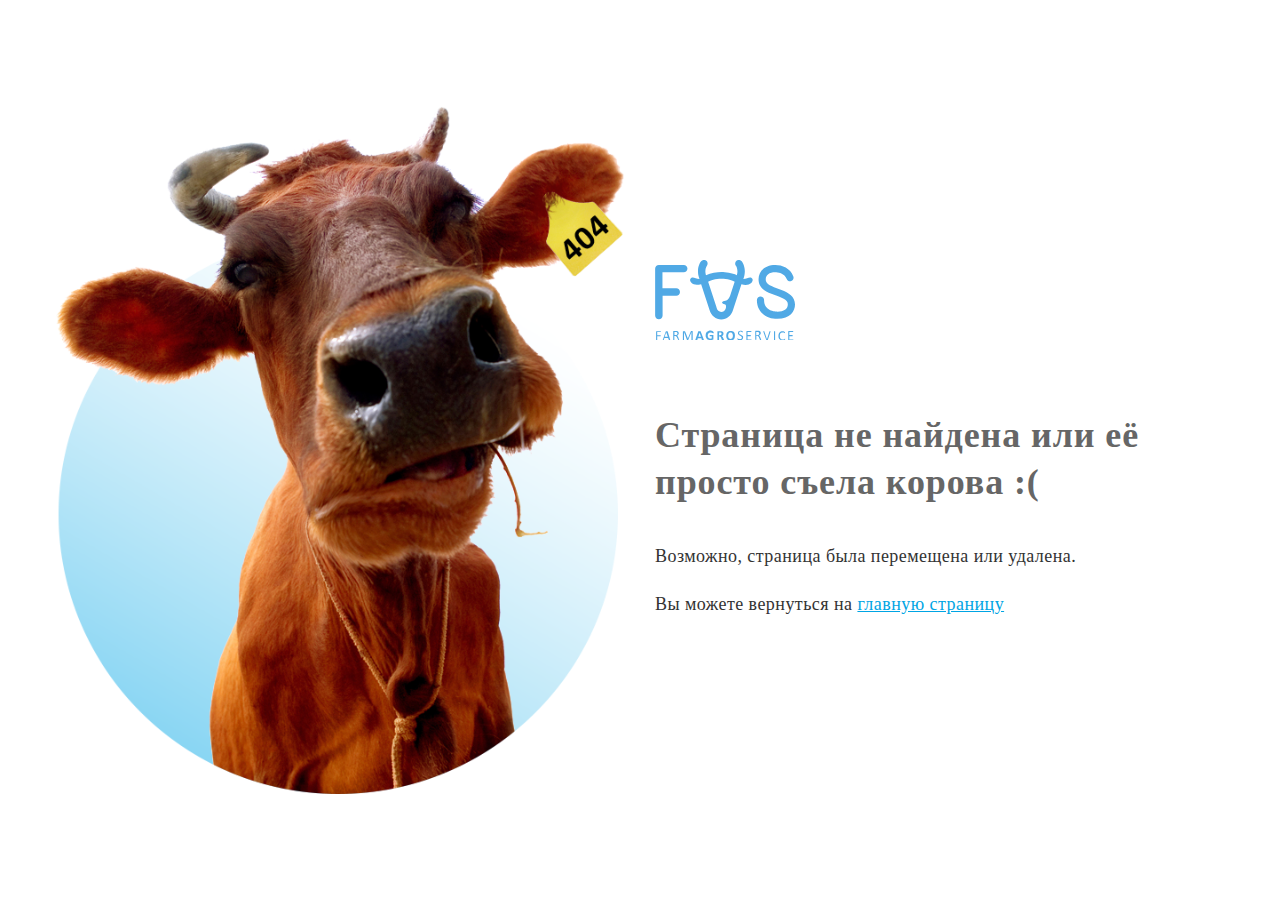
<file: 404-page.html>
<!DOCTYPE html>
<html lang="ru">
<head>
	<meta charset="UTF-8">
	<meta name="viewport" content="width=device-width, initial-scale=1, initial-scale=1.0,maximum-scale=1, minimum-scale=1">
	<title>Document</title>

	<link rel="stylesheet" href="css/styles.css">
</head>
<body>
	
	<main class="error-page">
		<div class="row align-middle">
			<div class="columns small-12 medium-6">
				<img src="img/png/404-error.png" alt="">
			</div>
			<div class="columns small-12 medium-6">
				<div class="error-col">
					<img src="img/logo/logo.svg" alt="">
					<div class="error-title">Страница не найдена или её просто съела корова :(</div>
					<div class="error-text">
						<p>Возможно, страница была перемещена или удалена.</p>
						<p>Вы можете вернуться на <a href="#">главную страницу</a></p>
					</div>
				</div>
			</div>
		</div>
	</main>

	<script src="js/scripts.js"></script>
	<script src="js/app.js"></script>
</body>
</html>
</file>
<file: css/styles.css>
@import url(https://fonts.googleapis.com/css?family=Montserrat:300,400,400i,500,600i,700,800,900&subset=cyrillic);@import url(foundation.css);@import url(owl.carousel.css);@import url(owl.theme.default.css);@import url(jquery.fancybox.min.css);input::-webkit-input-placeholder{color:#999}input::-ms-input-placeholder{color:#999}input::-ms-input-placeholder{color:#999}input:-ms-input-placeholder{color:#999}input::placeholder{color:#999}input[placeholder]{color:#999}textarea::-webkit-input-placeholder{color:#999}textarea::-ms-input-placeholder{color:#999}textarea::-ms-input-placeholder{color:#999}textarea:-ms-input-placeholder{color:#999}textarea::placeholder{color:#999}textarea[placeholder]{color:#999}*{padding:0;margin:0;box-sizing:border-box}html{font-size:16px;line-height:1.3}body{font-size:16px;font-family:Calibri;font-weight:400;display:flex;flex-direction:column;min-height:100vh}h1{position:relative;width:100%;text-align:left;font-size:2.5rem;margin-bottom:3.65rem;font-weight:700;color:#444}h2{position:relative;width:100%;text-align:left;font-weight:700;font-size:1.25rem;color:#444;text-transform:uppercase;line-height:1;margin-top:0;margin-bottom:1.75rem}.text{margin-top:3.5rem}.text p{font-size:1.125rem;color:#333;line-height:26px}@media (max-width:39.975em){.hidden-small{display:none!important}}@media (min-width:39.975em) and (max-width:63.975em){.hidden-medium{display:none!important}}@media (min-width:64em){.hidden-large{display:none!important}}.icon{background-size:contain;background-position:50%;background-repeat:no-repeat;display:inline-flex;position:relative}.icon-search{background-image:url(/media/img/svg/search.svg);width:16px;height:16px}.icon-left{background-image:url(/media/img/svg/arrow-left.svg)}.icon-right{background-image:url(/media/img/svg/arrow-right.svg)}.icon-prev{background-image:url(/media/img/svg/prev.svg);width:1rem;height:2rem}.icon-prev:hover{background-image:url(/media/img/svg/prev-active.svg)}.icon-next{background-image:url(/media/img/svg/next.svg);width:1rem;height:2rem}.icon-next:hover{background-image:url(/media/img/svg/next-active.svg)}.icon-eggs-1{background-image:url(/media/img/svg/eggs1.svg);width:3.375rem;min-width:3.375rem;height:3.375rem}.icon-eggs-2{background-image:url(/media/img/svg/eggs2.svg);width:3.375rem;min-width:3.375rem;height:3.375rem}.icon-eggs-3{background-image:url(/media/img/svg/eggs3.svg);width:3.375rem;min-width:3.375rem;height:3.375rem}.icon-eggs-4{background-image:url(/media/img/svg/eggs4.svg);width:3.375rem;min-width:3.375rem;height:3.375rem}.icon-eggs-5{background-image:url(/media/img/svg/eggs5.svg);width:3.375rem;min-width:3.375rem;height:3.375rem}.icon-eggs-6{background-image:url(/media/img/svg/eggs6.svg);width:3.375rem;min-width:3.375rem;height:3.375rem}.icon-instagram{background-image:url(/media/img/svg/instagram.svg);width:40px;height:40px}.icon-instagram:hover{background-image:url(/media/img/svg/instagram-blue.svg)}.icon-facebook{background-image:url(/media/img/svg/facebook.svg);width:40px;height:40px}.icon-facebook:hover{background-image:url(/media/img/svg/facebook-blue.svg)}.icon-abiatec{background-image:url(/media/img/logo/abiatec.svg);width:59px;height:13px}.icon-doc{background-image:url(/media/img/svg/doc.svg);width:23px;height:26px}.icon-zip{background-image:url(/media/img/svg/zip.svg);width:23px;height:26px}.icon-pdf{background-image:url(/media/img/svg/pdf.svg);width:23px;height:26px}.icon-xls{background-image:url(/media/img/svg/xls.svg);width:23px;height:26px}.icon-placeholder{background-image:url(/media/img/svg/placeholder.svg);width:31px;height:32px}.icon-fax{background-image:url(/media/img/svg/fax.svg);width:30px;height:39px}.icon-phone{background-image:url(/media/img/svg/phone.svg);width:31px;height:31px}.icon-email{background-image:url(/media/img/svg/email.svg);width:31px;height:21px}.icon-warning{background-image:url(/media/img/svg/warning.svg);width:1rem;height:1rem}.icon-attachment{background-image:url(/media/img/svg/attachment.svg);width:21px;height:22px}.go-top{position:fixed;bottom:3.75rem;right:2rem;background-color:#a9e0f8;cursor:pointer;transition:.25s ease-in-out;width:70px;height:70px;display:none;align-items:center;justify-content:center;border-radius:2px;z-index:9}.go-top .icon{-webkit-transform:rotate(-90deg);transform:rotate(-90deg);width:44px;height:44px}@media (max-width:39.975em){.go-top .icon{width:25px;height:25px}}.go-top:hover{background-color:#00a5e4}@media (max-width:39.975em){.go-top{width:50px;height:50px;right:1rem;bottom:1rem}}.menu{margin-left:auto}.menu li{position:relative}.menu li a{color:#666;padding:1rem 1.75rem;text-transform:uppercase}.menu li a:hover{color:#00a5e4}@media (min-width:40em) and (max-width:63.975em){.menu li a{font-size:.875rem;padding:.75rem 1rem}}.menu li:last-child a{padding-right:0}@media (min-width:40em){.menu li:hover .menu-submenu{display:block}}.menu-submenu{display:none;position:absolute;top:100%;left:0;background-color:#fff;list-style:none;z-index:999;border-top:3px solid #00a5e4;box-shadow:0 7px 15px rgba(0,0,0,.3)}.menu-submenu li.active a{color:#00a5e4}.menu-submenu li a{white-space:nowrap;font-size:.875rem}@media (max-width:39.975em){.menu-submenu{position:relative;top:0;box-shadow:none;padding:1rem}.menu-submenu li:last-child{margin-bottom:0}.menu-submenu li a{color:#333!important}}.menu-burger{display:flex;width:20px;height:20px;background-position:50%;background-repeat:no-repeat;background-image:url(/media/img/svg/menu.svg)}.menu-burger.close{background-image:url(/media/img/svg/cancel.svg)}.form-search{display:flex;align-items:center;justify-content:center}@media (min-width:40em) and (max-width:63.975em){.form-search{justify-content:flex-start}}.form-search .form-item{margin:0 8px;display:flex;width:auto}@media (max-width:39.975em){.form-search .form-item{width:auto}}.form-search .form-item input{border:none;font-size:.875rem;font-weight:300;max-width:none;transition:.3s ease-in-out;border-bottom:1px solid transparent;background-color:transparent;padding:0}.form-search .form-item input:focus{outline:0;border-bottom:1px solid #00a5e4}@media (max-width:39.975em){.form-search .form-item input{max-width:none}}.form-main{border:1px solid #00a5e4;border-radius:2px;padding:2.5rem 1rem;display:flex;flex-direction:column;align-items:center;justify-content:center}.form-title{position:relative;color:#444;font-size:1.125rem;line-height:1.625rem;text-align:center;margin-bottom:1.5rem;text-transform:uppercase}.form-item{position:relative;margin-bottom:.6rem;width:100%;max-width:280px}@media (max-width:39.975em){.form-item{max-width:240px}}.form-item .btn{width:100%}.form-item input{width:100%;position:relative;background-color:#f2fbfe;border:1px solid #999;color:#999;padding:.625rem .75rem;outline:0}.form-item input:focus{border-color:#00a5e4}.form-item input.is-invalid-input[required]:empty{border-color:#c60f13;background-color:#f8e6e7}.form-item textarea{width:100%;min-height:100px;position:relative;background-color:#f2fbfe;border:1px solid #999;color:#999;padding:.625rem .75rem;outline:0}.form-item textarea:focus{border-color:#00a5e4}.form-item .form-error{position:absolute;left:-1.75rem;margin-top:0;top:calc(50% - 8px)}.form-item .alert{position:absolute;color:#00a5e4;font-size:.875rem;font-style:italic;width:100%;text-align:center;top:0;left:0}.form-upload{position:relative;overflow:hidden;font-size:1em;height:2em;line-height:2em;margin-bottom:.6rem;width:100%;max-width:280px;display:flex;align-items:center}.form-upload div{text-decoration:underline;color:#999;font-style:italic;margin-left:1rem;cursor:pointer}.form-upload input[type=file]{position:absolute;left:0;top:0;width:100%;height:100%;-webkit-transform:scale(1);transform:scale(1);-ms-transform:scale(1);opacity:0;cursor:pointer}.form-upload input[type=file]:hover{cursor:pointer}.form-upload input[type=file]:hover+div{color:#00a5e4;text-decoration:none}.map{height:25rem}.map #map{height:100%}.content{position:relative;padding:3.65rem 0 7.5rem}.text-left{text-align:left}.text-center{text-align:center}.text-right{text-align:right}.btn{display:inline-flex;align-items:center;justify-content:center;transition:.25s ease-in-out;text-decoration:none;cursor:pointer;border-radius:2px}.btn-search{background-color:transparent}.btn-color-dark{background-color:#353535;color:#fff}.btn-color-dark:hover{background-color:#00a5e4}.btn-color-white{background-color:#fff;color:#262626}.btn-color-white:hover{background-color:#00a5e4;color:#fff}.btn-color-blue{background-color:#00a5e4;color:#fff}.btn-color-blue:hover{color:#fff;background-color:#353535}.btn-color-float{background-color:#00a5e4;color:#fff;border:1px solid #00a5e4}.btn-color-float:hover{color:#00a5e4;background-color:transparent;border:1px solid #00a5e4}.btn-size-small{padding:.75rem 3.375rem 1.125rem 3.375rem;font-size:.875rem;line-height:1;font-weight:400}.btn-size-medium{padding:.75rem 3.375rem 1.125rem 3.375rem;font-size:1.25rem;line-height:1;font-weight:700}.header{position:relative;background-color:#fff}.header-top{position:relative;width:100%;padding:1rem 0}.header-top .text{color:#666;font-size:.875rem;line-height:20px;letter-spacing:.7px;text-transform:uppercase;margin-bottom:0;margin-top:0}@media (max-width:39.975em){.header-top .logo{max-width:85px}}.header-bottom{position:relative;width:100%;border-top:1px solid #ebebeb;padding:1rem 0;display:flex;align-items:center}@media (max-width:39.975em){.header-bottom{justify-content:space-between}}.header-mobile{display:none;position:absolute;width:100%;left:0;top:100%;z-index:3;background-color:#00a5e4}.header-mobile .menu{flex-direction:column;padding:1.25rem 0}.header-mobile .menu .dropdown .icon{position:absolute;right:0;top:0;-webkit-transform:rotate(90deg);transform:rotate(90deg);width:1rem;height:.875rem}.header-mobile li{position:relative;margin-bottom:1.25rem;padding:0}.header-mobile li a{color:#fff;font-size:.875rem;padding:0}.header-mobile li a:hover{color:#fff}.footer{position:relative;background-color:#484848;margin-top:auto;overflow:hidden}.footer-top{padding:3.625rem 0 0;display:flex;width:100%;position:relative;align-items:flex-start;overflow:hidden}@media (max-width:39.975em){.footer-top .logo{display:none}}.footer-top .menu{flex-wrap:wrap;max-width:700px}@media (max-width:39.975em){.footer-top .menu{flex-direction:column;flex-wrap:nowrap;max-width:none;margin-left:0}}.footer-top .menu-item{width:33%}@media (max-width:39.975em){.footer-top .menu-item{width:100%}}.footer-top .menu-item a{color:#fff;padding:.6rem .75rem}.footer-top .menu-item a:hover{color:#8cd0fc}@media (max-width:39.975em){.footer-top .menu-item a{padding:0;font-size:.875rem;text-transform:capitalize;margin-bottom:1rem}}.footer-top:before{content:'';background-image:url(/media/img/svg/blot3.svg);background-repeat:no-repeat;background-position:50%;background-size:contain;position:absolute;left:90px;top:-63px;width:225px;height:150px}@media (min-width:40em) and (max-width:63.975em){.footer-top:before{left:-10rem}}@media (max-width:39.975em){.footer-top:before{left:0}}.footer-btn{display:flex;justify-content:flex-end;margin-bottom:2rem;position:relative}@media (max-width:39.975em){.footer-btn .btn{display:none}}.footer-btn:after{content:'';background-image:url(/media/img/svg/blot4.svg);background-repeat:no-repeat;background-position:50%;background-size:contain;position:absolute;right:195px;bottom:-63px;width:165px;height:70px}@media (max-width:39.975em){.footer-btn:after{left:130px;bottom:-80px;width:229px;height:99px}}.footer-bottom{background-color:#262626;padding:1.25rem 0;position:relative;overflow:hidden}.footer-copirate{color:#fff;line-height:22px;font-size:.875rem;text-align:left}@media (max-width:39.975em){.footer-copirate{text-align:center}}.footer-abiatec{color:#fff;line-height:22px;font-size:.875rem;text-align:right;display:block;text-decoration:none}@media (max-width:39.975em){.footer-abiatec{text-align:center}}.footer-abiatec a{top:1px;position:relative}.social{position:relative;display:flex;margin-left:3.5rem}.social-item:first-child{margin-right:1.5rem}@media (max-width:39.975em){.social{margin-left:auto}}.logo{display:flex;align-items:flex-start;max-width:122px;width:100%}.phones{display:flex;align-items:center;justify-content:flex-end}@media (max-width:39.975em){.phones{flex-direction:column;align-items:flex-end}}.phones-item{color:#666;font-size:.875rem;margin-right:1rem;text-decoration:none}.phones-item:hover{text-decoration:underline}@media (max-width:39.975em){.phones-item{margin-right:0}}.phones-btn{color:#00a5e4;font-size:.875rem;letter-spacing:.35px;cursor:pointer;text-decoration:underline}.phones-btn:hover{text-decoration:none}@media (max-width:39.975em){.phones-btn{margin-right:0}}main.disable{position:relative}main.disable:before{content:'';display:block;position:absolute;top:0;left:0;right:0;bottom:0;background-color:rgba(0,0,0,.2);z-index:2}@media (max-width:39.975em){.owl-theme .owl-dots .owl-dot span,.owl-theme .owl-dots .owl-dot.active span,.owl-theme .owl-dots .owl-dot:hover span{width:14px;height:14px}}@media (max-width:39.975em){.owl-theme .owl-dots{bottom:20px}}.carousel-main .owl-item a{text-decoration:none}.carousel-main .item{background-position:50%;background-size:cover;background-repeat:no-repeat;display:flex;align-items:center;padding:9% 0}@media (max-width:39.975em){.carousel-main .item{height:300px}}.carousel-main-block{position:relative;background-color:rgba(0,0,0,.64);padding:2.625rem 2.625rem}@media (min-width:64rem){.carousel-main-block{min-height:264px}}@media (max-width:39.975em){.carousel-main-block{padding:1.25rem 1.25rem}}.carousel-main-title{color:#fff;font-weight:500;font-size:2.75rem;line-height:3.75rem;font-family:Montserrat,sans-serif}@media (max-width:39.975em){.carousel-main-title{font-size:1.5rem;line-height:1.25}}.carousel-card{position:relative;margin-bottom:2.5rem}.carousel-card-mini{display:flex;align-items:center;justify-content:flex-start}.carousel-card-mini .item{display:flex;margin-right:25px;align-items:center;justify-content:center}.carousel-project .item{height:485px;background-position:50%;background-size:contain;background-repeat:no-repeat;display:flex;align-items:center}@media (max-width:39.975em){.carousel-project .item{height:300px}}.carousel-project.owl-theme .owl-nav{left:0}.carousel-project-mini{margin-top:2rem}.carousel-project-mini .catalog-card-mini{background-size:cover}.carousel-project-mini .item{margin-right:0}.carousel-project-mini .owl-nav{width:100%;left:0;top:calc(100% + 15px);justify-content:center}.carousel-project-mini .owl-nav [class*=owl-]{border-radius:0;margin:0;background-color:#666;width:25px}.carousel-project-mini .owl-nav [class*=owl-]:hover{background-color:#00a5e4}@media (max-width:39.975em){.carousel-popular .owl-item.active .card{border-right-color:transparent}}@media (min-width:40em) and (max-width:63.975em){.carousel-popular .owl-item.active+.active .card{border-right-color:transparent}}@media (min-width:64em){.carousel-popular .owl-item.active+.active+.active+.active .card{border-right-color:transparent}}.carousel-popular.owl-theme .owl-nav{right:0;left:auto;width:auto;top:-6rem}@media (max-width:39.975em){.carousel-popular.owl-theme .owl-nav{position:relative;right:auto;top:1rem;justify-content:center}}.carousel-popular.owl-theme .owl-nav [class*=owl-]{background:0 0;padding:0;margin:0}.carousel-popular.owl-theme .owl-nav .owl-prev{margin-right:3.75rem}.eggs-block{display:flex;flex-wrap:wrap}@media (max-width:39.975em){.eggs-block{width:100%;flex-direction:column}}.eggs-block-title{position:relative;z-index:1;color:#fff;font-size:2.5rem;font-weight:700;background-color:#00a5e4;padding:2rem 0 2rem 0;margin-bottom:4rem}.eggs-block-title:before{content:'';background-color:#00a5e4;width:100%;height:116px;display:flex;position:absolute;left:-100%;top:0;z-index:-1}@media (max-width:39.375em){.eggs-block-title{background-color:transparent;color:#333;text-align:center;font-size:1.5rem;margin-bottom:0}.eggs-block-title:before{display:none}}.eggs-item{position:relative;width:50%;display:flex;align-items:center;margin-bottom:5.75rem}.eggs-item .icon{margin-right:1.5rem}@media (max-width:39.975em){.eggs-item{width:100%;margin-bottom:2.75rem}}.eggs-title{color:#555;font-size:1.375rem}.block{position:relative}.block-blue{height:440px;background-repeat:no-repeat;background-position:center;background-size:cover;padding-top:4.25rem;margin-bottom:9rem}@media (max-width:39.975em){.block-blue{margin-bottom:5rem}}.block-blue .block-posttitle,.block-blue .block-title{color:#fff;text-align:left}@media (max-width:39.975em){.block-blue .block-title{font-size:22px;margin-bottom:1rem}}@media (max-width:39.975em){.block-blue .block-posttitle{font-size:14px;margin-bottom:1rem}}@media (max-width:39.975em){.block-blue{height:310px;padding-top:2.5rem}}.block-eggs{background-color:#f2fbfe;overflow:hidden;padding-bottom:2rem}.block-eggs:before{content:'';background-image:url(/media/img/svg/blot1.svg);background-repeat:no-repeat;background-position:50%;background-size:contain;position:absolute;right:235px;top:-100px;width:382px;height:247px}@media (min-width:40em) and (max-width:63.975em){.block-eggs:before{right:-10rem}}@media (max-width:39.975em){.block-eggs:before{right:-13rem}}.block-eggs:after{content:'';background-image:url(/media/img/svg/blot2.svg);background-repeat:no-repeat;background-position:50%;background-size:contain;position:absolute;left:500px;bottom:-45px;width:229px;height:99px}@media (max-width:39.975em){.block-eggs:after{left:130px;bottom:-35px;width:229px;height:99px}}.block-title{font-size:2.25rem;margin-bottom:1rem;font-weight:700;color:#444}@media (max-width:39.975em){.block-title{text-align:center;font-size:1.5rem}}.block-posttitle{font-size:1.125rem;line-height:1.625rem;margin-bottom:2rem}.block-booklet{margin-bottom:6.25rem}.block-popular{margin-bottom:7.5rem}.block-popular .block-title{font-size:2.5rem;margin-bottom:3.65rem}@media (max-width:39.975em){.block-popular .block-title{margin-bottom:1rem;font-size:1.5rem}}@media (max-width:39.975em){.block-popular{margin-bottom:5rem}}@media (max-width:39.975em){.block-logo{max-width:102px}}.block-tidings+.text{margin-bottom:7.5rem}.owl-carousel.carousel-main .owl-nav button.owl-next,.owl-carousel.carousel-main .owl-nav button.owl-prev{background-color:#666;margin:0;padding:0;border-radius:0;display:flex;align-items:center;justify-content:center;width:46px;height:46px}.owl-carousel.carousel-main .owl-nav button.owl-next:hover,.owl-carousel.carousel-main .owl-nav button.owl-prev:hover{background-color:#00a5e4}.owl-carousel.carousel-main .owl-nav button.owl-next .icon,.owl-carousel.carousel-main .owl-nav button.owl-prev .icon{width:21px;height:21px}.owl-carousel.carousel-project .owl-nav button.owl-next,.owl-carousel.carousel-project .owl-nav button.owl-prev{background-color:#c7c9c9;margin:0;padding:0;border-radius:0;display:flex;align-items:center;justify-content:center;width:46px;height:46px}.owl-carousel.carousel-project .owl-nav button.owl-next:hover,.owl-carousel.carousel-project .owl-nav button.owl-prev:hover{background-color:#00a5e4}.owl-carousel.carousel-project .owl-nav button.owl-next .icon,.owl-carousel.carousel-project .owl-nav button.owl-prev .icon{width:21px;height:21px}.booklet-list{display:flex;flex-wrap:wrap}.booklet-img{position:relative;margin-bottom:4.5rem}.booklet-img:nth-child(even){margin-left:auto}.booklet-img:nth-child(even) .booklet-img{justify-content:flex-end}.booklet-img:nth-child(even) .booklet-info:hover{box-shadow:-12px 10px 30px rgba(0,0,0,.35)}.booklet-img:nth-child(2) .booklet-info{bottom:60px;left:-30px;top:auto;right:auto}@media (max-width:39.975em){.booklet-img:nth-child(2) .booklet-info{left:-15px}}.booklet-img:nth-child(3) .booklet-info{bottom:60px;left:auto;top:auto;right:-30px}@media (max-width:39.975em){.booklet-img:nth-child(3) .booklet-info{right:-15px}}.booklet-img:nth-child(4) .booklet-info{bottom:auto;left:-30px;top:60px;right:auto}@media (max-width:39.975em){.booklet-img:nth-child(4) .booklet-info{left:-15px}}.booklet-img img{display:flex;align-items:flex-start;width:100%}@media (min-width:40em) and (max-width:63.975em){.booklet-img{width:calc(50% - 4.75rem)}}.booklet-info{position:absolute;width:235px;height:150px;background-color:#00a5e4;padding:0 1rem 0 1.5rem;padding-top:1.25rem;color:#fff;font-size:1.375rem;line-height:1.75rem;top:60px;right:-30px;cursor:pointer;transition:.2s ease-in-out}@media (max-width:39.975em){.booklet-info{right:-15px}}.booklet-info:hover{box-shadow:12px 10px 30px rgba(0,0,0,.35)}.card{display:flex;flex-direction:column;align-items:center;justify-content:flex-start;text-align:center;padding:2rem 1rem;min-height:410px;border:1px solid transparent;border-right-color:#e1e1e1;text-decoration:none;cursor:pointer;position:relative}.card:before{content:'';position:absolute;top:-1px;left:-1px;bottom:-1px;right:-1px;width:calc(100% + 1px);height:calc(100% + 2px);opacity:0;transition:opacity .3s ease-in-out;border:1px solid #00a5e4}.card:hover:before{opacity:1}.card-stock{position:absolute;right:.5rem;top:.5rem;width:52px;height:44px;background-size:contain;background-image:url(/media/img/png/stock.png);background-position:50%;background-repeat:no-repeat;display:none}.card-stock.active{display:block}.card-image{position:relative;display:block;width:200px;height:200px;margin-bottom:1.25rem}.card-image span{display:flex;width:100%;height:100%;background-repeat:no-repeat;background-size:contain;background-position:50%}.card-recomendation{color:#fff;font-size:11px;text-transform:uppercase;font-weight:700;background-color:#00a5e4;display:flex;align-items:center;justify-content:center;line-height:1;padding:.407rem .919rem;margin-bottom:1.25rem;opacity:0;border-radius:2px}.card-recomendation.active{opacity:1}.card-price{display:flex;align-items:flex-end;justify-content:center;margin-bottom:1.5rem}.card-price-old{font-weight:700;color:#999;font-size:.875rem;text-decoration:line-through;margin-right:.5rem;line-height:1}.card-price-new{font-weight:700;color:#00a5e4;font-size:1.125rem;line-height:1}.card-tite{font-size:1.25rem;color:#333;text-decoration:none}.card-list{display:flex;flex-wrap:wrap}.card-list .card{width:25%;border-bottom:1px solid #e1e1e1}.card-list .card:nth-child(4n){border-right:0}@media (max-width:63.975em){.card-list .card{width:50%}.card-list .card:nth-child(2n){border-right:0}}@media (max-width:39.975em){.card-list .card{width:100%;border-right:0}}.tidings{display:flex;flex-direction:column;padding:5rem 0 0}@media (max-width:39.975em){.tidings{padding:1rem 0 0}}.tidings-header{display:flex;align-items:center;justify-content:space-between;margin-bottom:3.5rem}@media (max-width:39.975em){.tidings-header{margin-bottom:1.5rem}}.tidings-header-title{font-size:2.5rem;color:#444;font-weight:700}@media (max-width:39.975em){.tidings-header-title{font-size:1.5rem}}.tidings-header-link{color:#333;font-size:1.125rem;text-decoration:none;border-bottom:1px solid #333}.tidings-header-link:hover{border-bottom:1px solid transparent}.tidings-item{display:flex;margin-bottom:2.375rem}.tidings-item-image{position:relative;display:flex;width:166px;min-width:166px;height:166px;background-repeat:no-repeat;background-position:50%;background-size:contain;margin-right:2rem}@media (max-width:39.975em){.tidings-item-image{width:80px;min-width:80px;height:80px;margin-right:1.25rem}}.tidings-item-info{display:flex;flex-direction:column;width:100%;padding:.5rem 0}@media (max-width:39.975em){.tidings-item-info{padding:0}}.tidings-item-date{color:#999;font-size:.875rem;line-height:1;margin-bottom:.5rem}.tidings-item-title{color:#333;font-size:1.25rem;line-height:1.25;margin-bottom:.75rem;text-decoration:none}.tidings-item-title:hover{text-decoration:none;color:#00a5e4}.tidings-item-text{color:#999;font-size:1rem;line-height:1.25}.tidings-instagram{display:flex;flex-wrap:wrap;justify-content:space-between}.tidings-instagram-image{position:relative;display:flex;width:165px;height:165px;margin-bottom:2rem;background-size:contain;background-repeat:no-repeat;background-position:50%}@media (max-width:767px){.tidings-instagram-image{width:100%}}.title{position:relative;width:100%;text-align:left;font-size:2.5rem;margin-bottom:3.65rem;font-weight:700;color:#444}.title-second{position:relative;width:100%;text-align:left;font-weight:700;font-size:1.25rem;color:#444;text-transform:uppercase;line-height:1;margin-bottom:4.25rem;margin-top:5rem}@media (max-width:39.975em){.title-second{margin-top:2.5rem;margin-bottom:2rem}}.title-large{position:relative;width:100%;text-align:left;font-weight:700;font-size:2.5rem;color:#444;line-height:1;margin-bottom:4.25rem}@media (max-width:39.975em){.title{text-align:center}}.row-menu{position:relative;max-width:107.5rem;padding:0 1rem}@media (max-width:39.975em){.row-menu{padding:0}}.catalog{position:relative;padding:4.5rem 0}.catalog-item{position:relative;display:flex;align-items:center;flex-direction:column;justify-content:center;border:1px solid #00a5e4;border-radius:2px;padding:.8125rem 1rem;margin-bottom:1.875rem}.catalog-item-img{position:relative;width:100%;max-width:200px;height:174px;background-position:50%;background-repeat:no-repeat;background-size:contain;margin-bottom:1rem}.catalog-item-title{color:#333;font-size:1.25rem;line-height:26px;position:relative;display:flex;align-items:center;justify-content:center;height:52px;text-decoration:none;text-align:center}.catalog-item-title:hover{color:#00a5e4}.catalog-card-gallery{margin-bottom:2.5rem;position:relative}.catalog-card-gallery .card-stock{top:-1.5rem;z-index:10}.catalog-card-info .card-recomendation{display:inline-flex;margin-bottom:0;top:-2.5px;position:relative;margin-right:1rem}.catalog-card-info .title-second{margin-top:0;margin-bottom:1.75rem}.catalog-card-info hr{margin:1.875rem 0}.catalog-card-info .news-text{margin-bottom:1.5rem}.catalog-card-price{color:#00a5e4;font-size:1.125rem;font-weight:700;line-height:1}.catalog-card-big{display:flex;width:100%;height:225px;background-size:contain;background-position:50%;background-repeat:no-repeat}.catalog-card-mini{display:flex;width:100px;height:100px;background-size:contain;background-position:50%;background-repeat:no-repeat}.catalog-card-btn{margin-top:1.5rem}.catalog-menu{position:fixed;left:0;top:calc(50% - 35px);background-color:#00a5e4;width:70px;height:70px;display:flex;align-items:center;justify-content:center;border-top-right-radius:2px;border-bottom-right-radius:2px;cursor:pointer;z-index:1;transition:.25s ease-in-out}@media (min-width:40em){.catalog-menu{border:1px solid #fff;border-left:none}.catalog-menu:hover{background-color:#fff;border-color:#00a5e4}.catalog-menu:hover .catalog-menu-burder{background-image:url(/media/img/svg/menu.svg)}}@media (max-width:39.975em){.catalog-menu{position:relative;top:0;height:40px;width:100%;justify-content:flex-start;padding:0 1rem;color:#fff;font-size:1.25rem;line-height:1}}.catalog-menu-burder{position:relative;display:flex;background-repeat:no-repeat;background-size:contain;background-image:url(/media/img/svg/menu-white.svg);width:34px;height:24px}@media (max-width:39.975em){.catalog-menu-burder{width:21px;height:21px;margin-right:17px}.catalog-menu-burder.close{background-image:url(/media/img/svg/cancel-white.svg);width:15px;height:15px;margin-right:23px}}.catalog-menu-close{position:absolute;top:0;right:0;width:36px;height:36px;background-size:contain;background-repeat:no-repeat;background-position:50%;background-image:url(/media/img/svg/cancel-white.svg);cursor:pointer}@media (max-width:39.975em){.catalog-menu-close{display:none}}@media (max-width:107.5em){.catalog-menu-close{right:2rem}}.catalog-menu-area{display:flex;position:fixed;width:100%;height:100%;background-color:#00a5e4;left:-100vw;top:0;z-index:2;padding:6rem 0;transition:.5s ease-in-out}@media (max-width:39.975em){.catalog-menu-area{position:relative;height:auto;left:0;padding:0;display:none}}.catalog-menu-area.open{-webkit-transform:translateX(100vw);transform:translateX(100vw)}@media (max-width:39.975em){.catalog-menu-area.open{-webkit-transform:translateX(0);transform:translateX(0)}}.catalog-menu-list{-webkit-columns:2;columns:2;list-style:none}@media (max-width:39.975em){.catalog-menu-list{-webkit-columns:1;columns:1;border-top:1px solid #fff;padding:1rem 0}}.catalog-menu-item{position:relative;margin-bottom:2.75rem}@media (max-width:39.975em){.catalog-menu-item{margin-bottom:2rem}}@media (max-width:100em){.catalog-menu-item{margin-bottom:1.5rem;max-width:20rem}}.catalog-menu-item a{color:#fff;text-decoration:none;font-size:1.25rem;line-height:30px;letter-spacing:.5px;text-transform:uppercase;border-bottom:1px solid transparent}.catalog-menu-item a:hover{text-decoration:none;border-bottom:1px solid #fff}@media (max-width:39.975em){.catalog-menu-item a{font-size:1.125rem;text-transform:capitalize}}@media (max-width:100em){.catalog-menu-item a{font-size:1.125rem;line-height:1.5rem}}.page-img{position:relative;height:250px;background-repeat:no-repeat;background-position:center;background-size:cover;padding:1.75rem 0;background-position-x:65%}.breadcrumbs li{color:#fff;font-size:1.125rem;text-transform:none}.breadcrumbs li a{color:#fff;text-decoration:underline;font-size:1.125rem;text-transform:none}.breadcrumbs li a:hover{text-decoration:none}@media (max-width:39.975em){.breadcrumbs{display:none}}.brochures{position:relative;padding:4.5rem 0}.brochures-list{position:relative;width:100%}.brochures-item{position:relative;width:100%;margin-bottom:1.25rem;display:inline-block}.brochures-header{position:relative;display:flex;align-items:center;border:1px solid #00a5e4;padding:9px 20px;cursor:pointer}.brochures-header:hover .brochures-title{color:#00a5e4}.brochures-img{position:relative;display:flex;background-position:left center;background-repeat:no-repeat;background-size:contain;height:60px;width:100px;min-width:100px}.brochures-title{position:relative;width:100%;text-align:center;font-size:1.25rem;color:#333;text-transform:uppercase}.brochures-body{background-color:#f2fbfe;position:relative;padding:20px 25px;display:none}.brochures-link{position:relative;width:100%;display:flex;align-items:center;margin-bottom:10px;text-decoration:none}.brochures-link:hover span{text-decoration:underline}.brochures-link .icon{margin-right:15px}.brochures-link span{color:#333;font-size:.875rem;text-decoration:none}.pagination{margin-top:30px;margin-bottom:0}.pagination li{border:1px solid #00a5e4;border-radius:2px;display:inline-flex;align-items:center;justify-content:center;width:30px;height:30px;font-size:1.125rem;line-height:1}.pagination li:first-child,.pagination li:last-child{display:inline-flex;padding:0}.pagination li a{color:#999;text-decoration:none;font-size:1.125rem;line-height:1;padding:0;width:100%;height:100%;display:flex;align-items:center;justify-content:center}.pagination li a:hover{text-decoration:underline;background:0 0}.pagination li.current{background-color:#00a5e4}.pagination li.ellipsis:after{padding:.1875rem .545rem;display:block}hr{border:none;border-top:1px solid #ebebeb}.news-date{color:#999;font-size:.875rem;margin-bottom:1rem}.news-title{color:#444;position:relative;margin-bottom:1.5rem;font-size:1.25rem;font-weight:700}.news-text p{color:#333;font-size:1.125rem;line-height:1.625rem;margin-bottom:2rem}.news-text p img{margin-top:3.75rem}.news-text p:last-child{margin-bottom:0}.news-text p a{font-size:inherit}.news-text p a.link{color:#00a5e4;text-transform:uppercase;text-decoration:none;border-bottom:1px dashed #00a5e4}.news-text p a.link:hover{text-decoration:none;border-bottom:1px dashed transparent}.news-text ol,.news-text ul{color:#333;font-size:1.125rem;line-height:1.625rem;margin-bottom:2rem;padding-left:1.125rem}.project{background-color:#f2fbfe;position:relative;height:100%;padding-bottom:1.875rem}.project-margin{margin-bottom:3.125rem}.project-image{position:relative;width:100%;height:245px;background-position:50%;background-repeat:no-repeat;background-size:cover;margin-bottom:2rem;display:block}.project-title{position:relative;color:#444;font-size:1.125rem;line-height:1.625rem;text-transform:uppercase;margin-bottom:1.5rem;padding:0 1.875rem;display:block;text-decoration:none}.project-title:hover{color:#00a5e4}.project-text{padding:0 1.875rem;font-size:1.125rem;line-height:1.625rem;color:#444}.project-text a{line-height:1.625rem;font-size:1.125rem;color:#444}.client-item{position:relative;display:flex;flex-direction:column;align-items:center;justify-content:flex-start;margin-bottom:3.25rem}.client-item-img{position:relative;display:flex;align-items:center;justify-content:center;border:1px solid #00a5e4;border-radius:2px;width:100%;height:200px;padding:1rem;margin-bottom:1rem}.client-item-title{color:#333;font-size:1.25rem;line-height:1;width:100%;text-align:center;padding:0 1rem}.contacts-item{position:relative;display:flex;margin-bottom:2rem}.contacts-item .icon{margin-top:.125rem}.contacts-item-info{display:flex;flex-direction:column;margin-left:1rem}.contacts-item-title{text-transform:uppercase;color:#444;font-size:1.125rem;font-weight:700;line-height:1;margin-bottom:.5rem}.contacts-item-text{position:relative;color:#444;font-size:1.125rem;line-height:26px}.contacts-item-link{position:relative;color:#444;font-size:1.125rem;line-height:26px;text-decoration:none}.contacts-item-link:hover{text-decoration:underline}.about-eggs{display:flex;align-items:flex-start;justify-content:flex-start;margin-top:2.5rem}.about-eggs-info{padding-top:1.25rem}.about-eggs .icon{margin-right:1.25rem}.about-eggs-title{color:#555;position:relative;font-size:1.375rem;margin-bottom:1rem}.about-eggs-text{font-size:1rem;line-height:1.25rem;color:#555}.about-menu{position:fixed;left:0;top:calc(50% - 35px);background-color:#00a5e4;width:70px;height:70px;display:flex;align-items:center;justify-content:center;border-top-right-radius:2px;border-bottom-right-radius:2px;cursor:pointer;z-index:1;border-left:none;transition:.25s ease-in-out}@media (min-width:40em){.about-menu{border:1px solid #fff}.about-menu:hover{background-color:#fff;border-color:#00a5e4}.about-menu:hover .about-menu-burder{background-image:url(/media/img/svg/menu.svg)}}@media (max-width:39.975em){.about-menu{position:relative;top:0;height:40px;width:100%;justify-content:flex-start;padding:0 1rem;color:#fff;font-size:1.25rem;line-height:1}}.about-menu-burder{position:relative;display:flex;background-repeat:no-repeat;background-size:contain;background-image:url(/media/img/svg/menu-white.svg);width:34px;height:24px}@media (max-width:39.975em){.about-menu-burder{width:21px;height:21px;margin-right:17px}.about-menu-burder.close{background-image:url(/media/img/svg/cancel-white.svg);width:15px;height:15px;margin-right:23px}}.about-menu-close{position:absolute;top:0;right:0;width:36px;height:36px;background-size:contain;background-repeat:no-repeat;background-position:50%;background-image:url(/media/img/svg/cancel-white.svg);cursor:pointer}@media (max-width:39.975em){.about-menu-close{display:none}}@media (max-width:90em){.about-menu-close{right:2rem}}.about-menu-area{position:fixed;display:flex;width:50vw;height:100%;background-color:#00a5e4;left:-50vw;top:0;z-index:2;padding:6rem 0;transition:.5s ease-in-out}@media (max-width:39.975em){.about-menu-area{position:relative;height:auto;left:0;padding:0;display:none;width:100vw}}.about-menu-area.open{-webkit-transform:translateX(50vw);transform:translateX(50vw)}@media (max-width:39.975em){.about-menu-area.open{display:block;-webkit-transform:translateX(0);transform:translateX(0)}}.about-menu-list{list-style:none}@media (max-width:39.975em){.about-menu-list{-webkit-columns:1;columns:1;border-top:1px solid #fff;padding:1rem 0}}.about-menu-item{position:relative;margin-bottom:2.75rem}@media (max-width:39.975em){.about-menu-item{margin-bottom:1.5rem}}.about-menu-item a{color:#fff;text-decoration:none;font-size:20px;line-height:30px;letter-spacing:.5px;text-transform:uppercase}.about-menu-item a:hover{text-decoration:underline}@media (max-width:39.975em){.about-menu-item a{font-size:1.125rem;line-height:1.5rem;text-transform:capitalize}}.error-page{height:100%;display:flex;align-items:center;position:relative;min-height:100vh}.error-col img{max-width:140px;margin-bottom:4.5rem}.error-title{font-size:2.25rem;color:#666;letter-spacing:.9px;font-weight:700;margin-bottom:2.5rem}.error-text p{color:#333;font-size:1.125rem;letter-spacing:.45px;margin-bottom:1.5rem}.error-text p a{color:#00a5e4}.error-text p a:hover{text-decoration:none}.modal{position:fixed;width:100%;height:100%;top:0;left:0;background-color:rgba(0,0,0,.4);z-index:102;justify-content:center;align-items:center;display:none;opacity:0;transition:opacity .25s linear 0s}.modal.active{opacity:1;display:flex;transition:opacity .25s linear 0s}.modal-block{background-color:#fff;position:relative;width:100%;max-width:400px;border-radius:2px;display:none;opacity:0;transition:opacity .5s linear .25s}.modal-block.active{opacity:1;display:block;transition:opacity .5s linear .25s}.modal-close{display:flex;width:20px;height:20px;background-position:50%;background-repeat:no-repeat;background-image:url(/media/img/svg/cancel.svg);position:absolute;top:1rem;right:1rem;cursor:pointer}.absolut{position:absolute;left:0;width:35%;height:100%;top:0;background-position:50%;background-size:cover}@media (max-width:84em){.absolut{display:none}}
</file>
